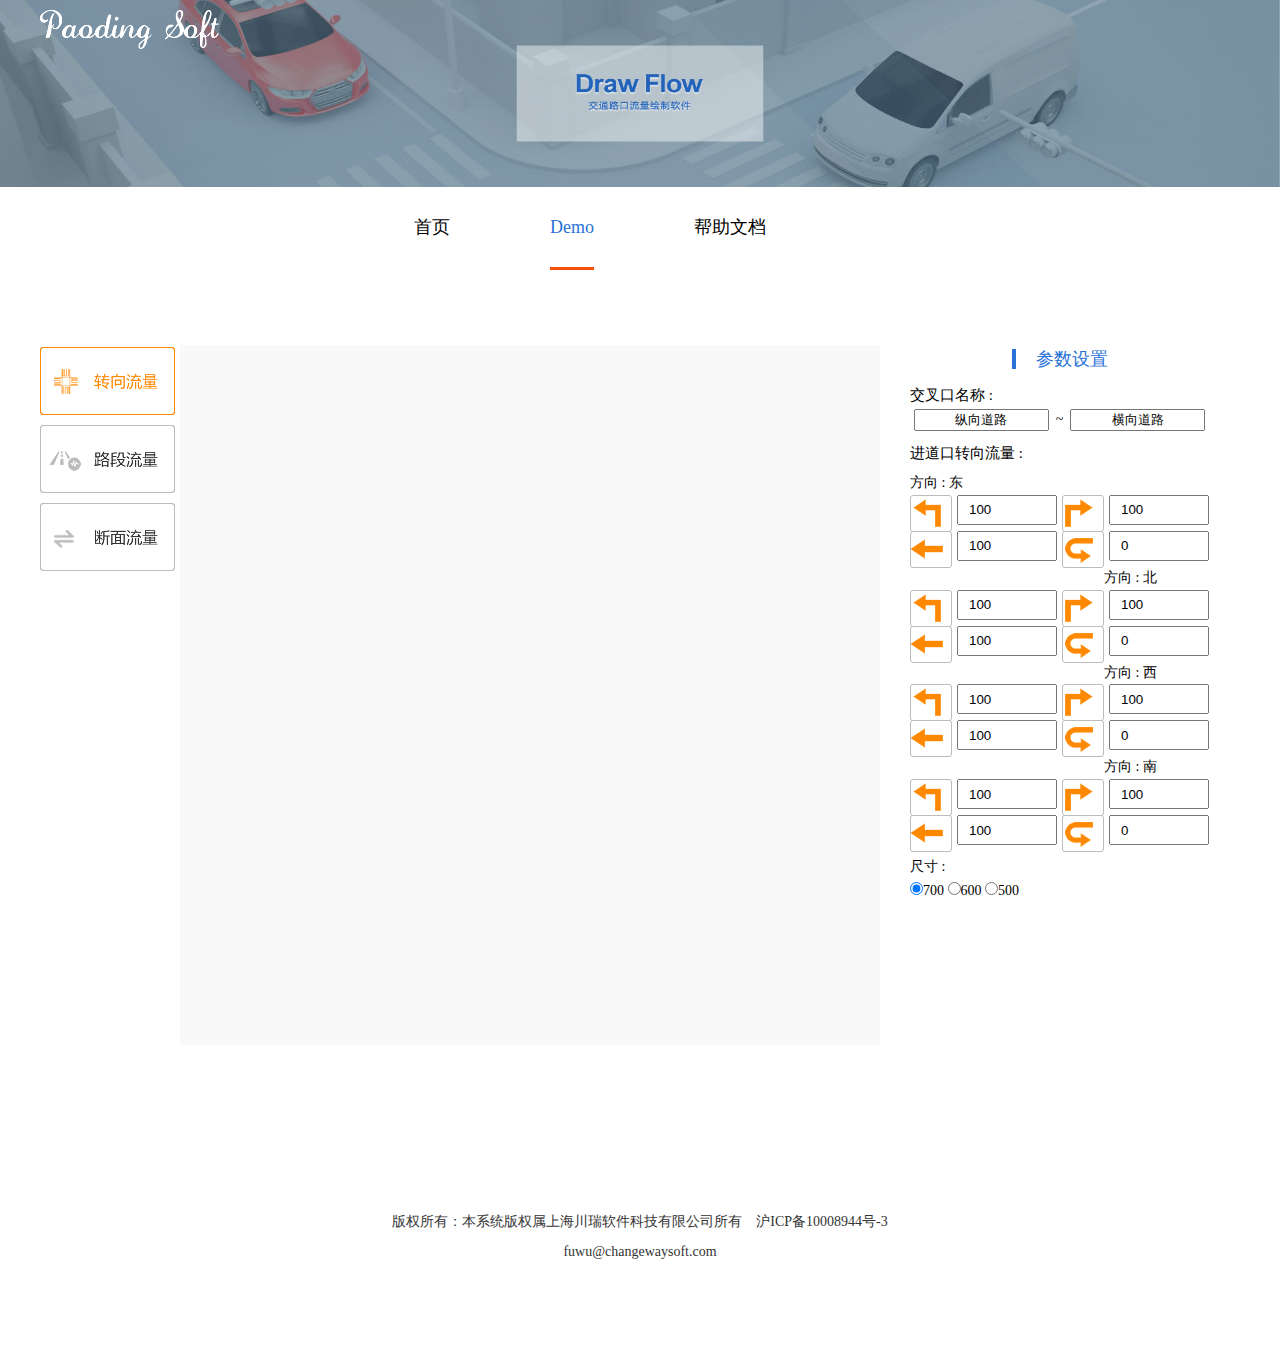
<file: templates/index.html>
<html xmlns="http://www.w3.org/1999/xhtml">
<head>
    <meta http-equiv="Content-Type" content="text/html; charset=utf-8">
    <title>交通路口流量绘图软件</title>

    <script type="text/javascript" src="js/traffic/interSectionFlow.js"></script>
    <script type="text/javascript" src="js/jquery.min.js"></script>
    <link href="css/style.css" rel="stylesheet" type="text/css">
    <link href="css/traffic.css" rel="stylesheet" type="text/css">

    <script type="text/javascript" src="js/traffic/echarts.js"></script>
    <script type="text/javascript" src="js/traffic/CrossroadsEcharts.js"></script>
    <script type="text/javascript" src="js/traffic/SectionEcharts.js"></script>
</head>


<body>
<div class="nav">
    <div class="row1200">
        <div><a href="../index.html"><img src="images/logo.png"></a></div>
        <!--<div class="top_nav">-->
        <!--<ul>-->
        <!--<li class="sy"><a href="../../index.html">首页</a></li>-->
        <!--&lt;!&ndash;<li><a href="#">软件产品</a></li>&ndash;&gt;-->
        <!--<li><a href="../../sub_about.html">关于</a></li>-->
        <!--</ul>-->
        <!--</div>-->
    </div>
</div>
<div class="banner"><img src="images/traffic_banner.jpg"></div>
<!--项目部分开始-->
<div class="row1200">
    <div class="traffic_nav">
        <ul class="traffic_nav_ul">
            <li class="" data-url="home"><a href="javascript:void(0);">首页</a></li>
            <!--<li><a href="#">软件产品</a></li>-->
            <li data-url="demo" class="active"><a href="javascript:void(0);">Demo</a></li>
            <li data-url="readme" class=""><a href="javascript:void(0);">帮助文档</a></li>
        </ul>
    </div>
    <div class="traffic_container clear">
        <div id="traffic_home" class="traffic_home clear hide">
            <div class="home_img"><img class="img_index" src="images/traffic/index/index.png"></div>
            <div class="traffic_content">
                <div class="content_text">
                    <div class="docs_header">交通流量图绘制工具</div>
                    <div class="docs_discription">浏览器端直接使用，可视化图形界面，提供快速生成道路交叉口界面的便捷操作
                    </div>
                </div>
                <div class="content_text content_discription">
                    <p>提供便捷的参数输入，转向流量、路段流量、断面流量的轻松切换，图形比例调节和图片快速下载。</p>
                </div>
            </div>


        </div>
        <div id="traffic_demo" class="traffic_demo">
            <div class="traffic_demo_nav">
                <div data-url="turn_flow" class="demo_nav active">
                    <a href="javascript:void(0);">
                        <img id="turn" src="images/traffic/icon/turn_flow_active.png">
                    </a>
                </div>
                <div class="demo_nav" data-url="crossing_flow">
                    <a href="javascript:void(0);">
                        <img id="crossing" src="images/traffic/icon/crossing_flow.png">
                    </a>
                </div>
                <div class="demo_nav" data-url="section_flow">
                    <a href="javascript:void(0);">
                        <img id="section" src="images/traffic/icon/section_flow.png">
                    </a>
                </div>
            </div>
            <div class="traffic_demo_right">
                <div class="turn_flow">
                    <div class="traffic_demo_flow turn_flow_echarts">
                        <div id="turn_flow_echarts" _echarts_instance_="ec_1685677931831"
                             style="width: 700px; height: 700px; -webkit-tap-highlight-color: transparent; user-select: none;">
                            <div style="position: relative; overflow: hidden; width: 700px; height: 700px; padding: 0px; margin: 0px; border-width: 0px; cursor: default;">
                                <canvas data-zr-dom-id="zr_0" width="700" height="700"
                                        style="position: absolute; left: 0px; top: 0px; width: 700px; height: 700px; user-select: none; -webkit-tap-highlight-color: rgba(0, 0, 0, 0); padding: 0px; margin: 0px; border-width: 0px;"></canvas>
                            </div>
                        </div>
                    </div>
                    <div class="traffic_demo_form turn_flow_form" id="turn_flow_formsub" name="turn_flow_flow">
                        <div class="con_title" align="center"><span>参数设置</span></div>
                        <div>
                            <p class="dire_title" align="left">
                            </p>
                            <p class="cro_name">交叉口名称 : </p>

                            <p></p>
                            <div class="form_road"><input class="xxroad" id="turn_flow_xxroad" name="turn_flow_xxroad"
                                                          type="text" value="纵向道路" placeholder="纵向"
                                                          onblur="turn_flow()" onfocus="this.select()">&nbsp;&nbsp;~&nbsp;
                                <input class="yyroad" id="turn_flow_yyroad" name="turn_flow_yyroad" type="text"
                                       value="横向道路" placeholder="横向" onblur="turn_flow()" onfocus="this.select()">
                            </div>
                            <p class="dire_con" align="left">进道口转向流量 :</p>
                            <p class="east" align="left">方向 : 东</p>
                            <div class="left"><img src="images/traffic/left.png" style="margin-top: 1px;"></div>
                            <input class="east_left" id="turn_flow_east_left" type="number" value="100"
                                   onblur="turn_flow()">
                            <div class="right"><img src="images/traffic/right.png" style="margin-top: 1px;"></div>
                            <input class="east_right" id="turn_flow_east_right" type="number" value="100"
                                   onblur="turn_flow()"><br><br>
                            <div class="front"><img src="images/traffic/zhi.png" style="margin-top: 1px;"></div>
                            <input class="east_front" id="turn_flow_east_front" type="number" value="100"
                                   onblur="turn_flow()">
                            <div class="return"><img src="images/traffic/diao.png" style="margin-top: 2px;"></div>
                            <input class="east_return" id="turn_flow_east_return" type="number" value="0"
                                   onblur="turn_flow()">

                            <p class="north" align="left">方向 : 北</p>
                            <div class="left"><img src="images/traffic/left.png" style="margin-top: 1px;"></div>
                            <input class="north_left" id="turn_flow_north_left" type="number" value="100"
                                   onblur="turn_flow()">
                            <div class="right"><img src="images/traffic/right.png" style="margin-top: 1px;"></div>
                            <input class="north_right" id="turn_flow_north_right" type="number" value="100"
                                   onblur="turn_flow()"> <br><br>
                            <div class="front"><img src="images/traffic/zhi.png" style="margin-top: 1px;"></div>
                            <input class="north_front" id="turn_flow_north_front" type="number" value="100"
                                   onblur="turn_flow()">
                            <div class="return"><img src="images/traffic/diao.png" style="margin-top: 2px;"></div>
                            <input class="north_return" id="turn_flow_north_return" type="number" value="0"
                                   onblur="turn_flow()">

                            <p class="west" align="left">方向 : 西</p>
                            <div class="left"><img src="images/traffic/left.png" style="margin-top: 1px;"></div>
                            <input class="west_left" id="turn_flow_west_left" type="number" value="100"
                                   onblur="turn_flow()">
                            <div class="right"><img src="images/traffic/right.png" style="margin-top: 1px;"></div>
                            <input class="west_right" id="turn_flow_west_right" type="number" value="100"
                                   onblur="turn_flow()"> <br><br>
                            <div class="front"><img src="images/traffic/zhi.png" style="margin-top: 1px;"></div>
                            <input class="west_front" id="turn_flow_west_front" type="number" value="100"
                                   onblur="turn_flow()">
                            <div class="return"><img src="images/traffic/diao.png" style="margin-top: 2px;"></div>
                            <input class="west_return" id="turn_flow_west_return" type="number" value="0"
                                   onblur="turn_flow()">

                            <p class="south" align="left">方向 : 南</p>
                            <div class="left"><img src="images/traffic/left.png" style="margin-top: 1px;"></div>
                            <input class="south_left" id="turn_flow_south_left" type="number" value="100"
                                   onblur="turn_flow()">
                            <div class="right"><img src="images/traffic/right.png" style="margin-top: 1px;"></div>
                            <input class="south_right" id="turn_flow_south_right" type="number" value="100"
                                   onblur="turn_flow()"> <br><br>
                            <div class="front"><img src="images/traffic/zhi.png" style="margin-top: 1px;"></div>
                            <input class="south_front" id="turn_flow_south_front" type="number" value="100"
                                   onblur="turn_flow()">
                            <div class="return"><img src="images/traffic/diao.png" style="margin-top: 2px;"></div>
                            <input class="south_return" id="turn_flow_south_return" type="number" value="0"
                                   onblur="turn_flow()"> <br>
                            <!--<div align="center"><input class="sub" type="button" value="提交" onClick="turn_flow()"></div>-->
                            <p class="radio" align="left">尺寸 :<br>
                                <input name="turn_flow_divSize" type="radio" value="700" checked="checked"
                                       onclick="turn_flow()">700
                                <input name="turn_flow_divSize" type="radio" value="600" onclick="turn_flow()">600
                                <input name="turn_flow_divSize" type="radio" value="500" onclick="turn_flow()">500
                            </p>
                        </div>

                    </div>
                </div>
                <div class="crossing_flow hide">
                    <div class="traffic_demo_flow crossing_flow_echarts ">
                        <div id="crossing_flow_echarts" _echarts_instance_="ec_1685677931832"
                             style="width: 700px; height: 700px; -webkit-tap-highlight-color: transparent; user-select: none;">
                            <div style="position: relative; overflow: hidden; width: 700px; height: 700px; padding: 0px; margin: 0px; border-width: 0px;">
                                <canvas data-zr-dom-id="zr_0" width="700" height="700"
                                        style="position: absolute; left: 0px; top: 0px; width: 700px; height: 700px; user-select: none; -webkit-tap-highlight-color: rgba(0, 0, 0, 0); padding: 0px; margin: 0px; border-width: 0px;"></canvas>
                            </div>
                        </div>

                    </div>
                    <div class="traffic_demo_form crossing_flow_form" id="crossing_flow_formsub"
                         name="crossing_flow_flow">
                        <div class="con_title" align="center"><span>参数设置</span></div>
                        <div>
                            <p class="dire_title" align="left">
                            </p>
                            <p class="cro_name">交叉口名称 : </p>

                            <p></p>
                            <div class="form_road">
                                <input class="xxroad" id="crossing_flow_xxroad" name="crossing_flow_xxroad" type="text"
                                       value="纵向道路" placeholder="纵向" onblur="crossing_flow()"
                                       onfocus="this.select()">&nbsp;&nbsp;~&nbsp;
                                <input class="yyroad" id="crossing_flow_yyroad" name="crossing_flow_yyroad" type="text"
                                       value="横向道路" placeholder="横向" onblur="crossing_flow()"
                                       onfocus="this.select()">
                            </div>
                            <p class="dire_con" align="left">进道口转向流量 :</p>
                            <p class="east" align="left">方向 : 东</p>
                            <div class="left"><img src="images/traffic/left.png" style="margin-top: 1px;"></div>
                            <input class="east_left" id="crossing_flow_east_left" type="number" value="100"
                                   onblur="crossing_flow()">
                            <div class="right"><img src="images/traffic/right.png" style="margin-top: 1px;"></div>
                            <input class="east_right" id="crossing_flow_east_right" type="number" value="100"
                                   onblur="crossing_flow()"><br><br>
                            <div class="front"><img src="images/traffic/zhi.png" style="margin-top: 1px;"></div>
                            <input class="east_front" id="crossing_flow_east_front" type="number" value="100"
                                   onblur="crossing_flow()">
                            <div class="return"><img src="images/traffic/diao.png" style="margin-top: 2px;"></div>
                            <input class="east_return" id="crossing_flow_east_return" type="number" value="0"
                                   onblur="crossing_flow()">

                            <p class="north" align="left">方向 : 北</p>
                            <div class="left"><img src="images/traffic/left.png" style="margin-top: 1px;"></div>
                            <input class="north_left" id="crossing_flow_north_left" type="number" value="100"
                                   onblur="crossing_flow()">
                            <div class="right"><img src="images/traffic/right.png" style="margin-top: 1px;"></div>
                            <input class="north_right" id="crossing_flow_north_right" type="number" value="100"
                                   onblur="crossing_flow()"> <br><br>
                            <div class="front"><img src="images/traffic/zhi.png" style="margin-top: 1px;"></div>
                            <input class="north_front" id="crossing_flow_north_front" type="number" value="100"
                                   onblur="crossing_flow()">
                            <div class="return"><img src="images/traffic/diao.png" style="margin-top: 2px;"></div>
                            <input class="north_return" id="crossing_flow_north_return" type="number" value="0"
                                   onblur="crossing_flow()">

                            <p class="west" align="left">方向 : 西</p>
                            <div class="left"><img src="images/traffic/left.png" style="margin-top: 1px;"></div>
                            <input class="west_left" id="crossing_flow_west_left" type="number" value="100"
                                   onblur="crossing_flow()">
                            <div class="right"><img src="images/traffic/right.png" style="margin-top: 1px;"></div>
                            <input class="west_right" id="crossing_flow_west_right" type="number" value="100"
                                   onblur="crossing_flow()"> <br><br>
                            <div class="front"><img src="images/traffic/zhi.png" style="margin-top: 1px;"></div>
                            <input class="west_front" id="crossing_flow_west_front" type="number" value="100"
                                   onblur="crossing_flow()">
                            <div class="return"><img src="images/traffic/diao.png" style="margin-top: 2px;"></div>
                            <input class="west_return" id="crossing_flow_west_return" type="number" value="0"
                                   onblur="crossing_flow()">

                            <p class="south" align="left">方向 : 南</p>
                            <div class="left"><img src="images/traffic/left.png" style="margin-top: 1px;"></div>
                            <input class="south_left" id="crossing_flow_south_left" type="number" value="100"
                                   onblur="crossing_flow()">
                            <div class="right"><img src="images/traffic/right.png" style="margin-top: 1px;"></div>
                            <input class="south_right" id="crossing_flow_south_right" type="number" value="100"
                                   onblur="crossing_flow()"> <br><br>
                            <div class="front"><img src="images/traffic/zhi.png" style="margin-top: 1px;"></div>
                            <input class="south_front" id="crossing_flow_south_front" type="number" value="100"
                                   onblur="crossing_flow()">
                            <div class="return"><img src="images/traffic/diao.png" style="margin-top: 2px;"></div>
                            <input class="south_return" id="crossing_flow_south_return" type="number" value="0"
                                   onblur="crossing_flow()"> <br>
                            <!--<div align="center"><input class="sub" type="button" value="提交" onClick="show()"></div>-->
                            <p class="radio" align="left">尺寸 :<br>
                                <input name="crossing_flow_divSize" type="radio" value="700" checked="checked"
                                       onclick="crossing_flow()">700
                                <input name="crossing_flow_divSize" type="radio" value="600" onclick="crossing_flow()">600
                                <input name="crossing_flow_divSize" type="radio" value="500" onclick="crossing_flow()">500
                            </p>
                        </div>
                    </div>


                </div>
                <div class="section_flow hide">
                    <div class="traffic_demo_flow section_flow_echarts">
                        <div id="section_flow_echarts" _echarts_instance_="ec_1685677931833"
                             style="width: 700px; height: 700px; -webkit-tap-highlight-color: transparent; user-select: none;">
                            <div style="position: relative; overflow: hidden; width: 700px; height: 700px; padding: 0px; margin: 0px; border-width: 0px;">
                                <canvas data-zr-dom-id="zr_0" width="700" height="700"
                                        style="position: absolute; left: 0px; top: 0px; width: 700px; height: 700px; user-select: none; -webkit-tap-highlight-color: rgba(0, 0, 0, 0); padding: 0px; margin: 0px; border-width: 0px;"></canvas>
                            </div>
                        </div>

                    </div>
                    <div class="traffic_demo_form section_flow_form" id="section_flow_formsub" name="section_flow_flow">
                        <div class="con_title" align="center"><span>参数设置</span></div>
                        <div>
                            <br><br>
                            <p class="dire_title" align="left">
                            </p>
                            <p class="cro_name">交叉口名称 : </p>
                            <p></p><br>
                            <div class="form_road"><input class="xxroad" id="section_flow_xxroad"
                                                          name="section_flow_xxroad" type="text" value="纵向道路"
                                                          placeholder="纵向" onblur="section_flow()"
                                                          onfocus="this.select()">&nbsp;&nbsp;~&nbsp;
                                <input class="yyroad" id="section_flow_yyroad" name="section_flow_yyroad" type="text"
                                       value="横向道路" placeholder="横向" onblur="section_flow()"
                                       onfocus="this.select()"></div>
                            <p class="dire_con" align="left">进道口断面流量 :</p><br>
                            <p class="east" align="left">方向 :
                                <select id="section_flow_dire" class="dire" onclick="section_flow()">
                                    <option value="东">东</option>
                                    <option value="北">北</option>
                                    <option value="西">西</option>
                                    <option value="南">南</option>
                                </select>
                            </p>
                            <div class="sec_left"><img id="section_flow_img1" src="images/traffic/zhi.png"
                                                       style="margin-top: 1px;"></div>
                            <input class="sec_east_left" id="sec_east_left" type="number" value="100"
                                   onblur="section_flow()">
                            <div class="sec_right"><img id="section_flow_img2" src="images/traffic/east.png"
                                                        style="margin-top: 1px;"></div>
                            <input class="sec_east_right" id="sec_east_right" type="number" value="100"
                                   onblur="section_flow()"><br><br>
                            <!--<div align="center"><input class="sub" type="button" value="提交" onClick="show()"></div>-->
                            <p class="radio" align="left">尺寸 :<br>
                                <input name="section_flow_divSize" type="radio" value="700" checked="checked"
                                       onclick="section_flow()">700
                                <input name="section_flow_divSize" type="radio" value="600" onclick="section_flow()">600
                                <input name="section_flow_divSize" type="radio" value="500" onclick="section_flow()">500
                            </p>
                        </div>

                    </div>
                </div>
            </div>


        </div>
        <div id="traffic_readme" class="traffic_readme hide">
            <div class="readme_title">
                <span class="readme_header">交通流量图帮助说明</span>
            </div>
            <div class="readme_nav">
                <ul class="contents_ul">
                    <li data-url="readme_cros" class="active"><a id="cl"
                                                                 href="javascript:void(0);">转向流量和道路流量</a></li>
                    <li data-url="readme_sec"><a href="javascript:void(0);">断面流量</a></li>
                    <li data-url="readme_size"><a href="javascript:void(0);">图片尺寸及下载</a></li>
                </ul>
            </div>
            <div class="readme_content">


                <div class="contents_text readme_cros">
                    <hr>
                    <div class="text_title"><span>转向流量和路段流量</span></div>

                    <div class="text">
                        <div class="text_img">
                            <p>交叉口参数输入：</p>
                            <img src="images/traffic/params.png">
                        </div>
                        <div class="text_doc">
                            <p>如上图所示，红框中表示道路的东进口方向</p>
                            <div class="clear"><span>其中的图例：</span>
                                <br>
                                <div class="clear"><img src="images/traffic/left.png"
                                                        style="border:1px solid gainsboro;">
                                    <p>：表示左转</p></div>
                                <div class="clear"><img src="images/traffic/right.png"
                                                        style="border:1px solid gainsboro;">
                                    <p>：表示右转</p></div>
                                <div class="clear"><img src="images/traffic/zhi.png"
                                                        style="border:1px solid gainsboro;">
                                    <p>：表示直行</p></div>
                                <div class="clear"><img src="images/traffic/diao.png"
                                                        style="border:1px solid gainsboro;">
                                    <p>：表示掉头</p></div>
                            </div>
                        </div>
                    </div>
                </div>
                <div class="contents_text hide readme_sec">
                    <hr>
                    <div class="text_title"><span>断面流量</span></div>
                    <div class="text">
                        <div class="text_img">
                            <p>断面参数输入：</p>
                            <img src="images/traffic/crossingParams.png">

                        </div>
                        <div class="text_doc"><p>如上图所示，下拉框选择道路的进口方向，并且联动显示转向方向</p></div>
                    </div>
                </div>
                <div class="contents_text clear hide contents_help readme_size">
                    <hr>
                    <div class="text_title"><span>图片尺寸及下载</span></div>
                    <div class="text clear">
                        <div class="text_img">
                            <p>尺寸：</p>
                            <img src="images/traffic/text_img_size.png">
                        </div>
                        <div class="text_doc"><p>图例分别提供了700px、600px、500px三种尺寸展示</p></div>
                    </div>

                    <div class="text text_help clear">
                        <div class="text_img">
                            <p>图片下载：</p>
                            <img src="images/traffic/saveImg.png">
                        </div>
                        <div class="text_doc"><p>如上图所示，下拉框选择道路的进口方向，并且联动显示转向方向</p></div>
                    </div>
                </div>
            </div>
        </div>
    </div>

</div>

<!--页脚开始-->
<div class="footer">
    <div class="row1200">
        <div class="word" align="center">
            <span>版权所有：本系统版权属上海川瑞软件科技有限公司所有  &nbsp;&nbsp;<a href="http://www.miibeian.gov.cn/"
                                                                                    target="_blank"
                                                                                    style="color: #333;"> 沪ICP备10008944号-3</a><br>
            fuwu@changewaysoft.com<br>
            </span>
        </div>
    </div>
</div>

<script>

    function changeTab(click_elements, element, index_prefix) {
        var index = element.data("url");
        click_elements.removeClass("active");
        element.addClass("active");
        $(index_prefix + index).removeClass("hide").siblings().addClass("hide");
        if (index == "demo") {
            turn_flow();
        }
        return false;
    }

    /**转向*/
    function turn_flow() {
        var turn_flow_xxroad = document.getElementById('turn_flow_xxroad').value;
        var turn_flow_yyroad = document.getElementById('turn_flow_yyroad').value;
        var turn_flow_east_left = Math.round(document.getElementById('turn_flow_east_left').value);
        var turn_flow_east_right = Math.round(document.getElementById('turn_flow_east_right').value);
        var turn_flow_east_front = Math.round(document.getElementById('turn_flow_east_front').value);
        var turn_flow_east_return = Number(document.getElementById('turn_flow_east_return').value);
        var turn_flow_north_left = Math.round(document.getElementById('turn_flow_north_left').value);
        var turn_flow_north_right = Math.round(document.getElementById('turn_flow_north_right').value);
        var turn_flow_north_front = Math.round(document.getElementById('turn_flow_north_front').value);
        var turn_flow_north_return = Math.round(document.getElementById('turn_flow_north_return').value);
        var turn_flow_west_left = Math.round(document.getElementById('turn_flow_west_left').value);
        var turn_flow_west_right = Math.round(document.getElementById('turn_flow_west_right').value);
        var turn_flow_west_front = Math.round(document.getElementById('turn_flow_west_front').value);
        var turn_flow_west_return = Math.round(document.getElementById('turn_flow_west_return').value);
        var turn_flow_south_left = Math.round(document.getElementById('turn_flow_south_left').value);
        var turn_flow_south_right = Math.round(document.getElementById('turn_flow_south_right').value);
        var turn_flow_south_front = Math.round(document.getElementById('turn_flow_south_front').value);
        var turn_flow_south_return = Math.round(document.getElementById('turn_flow_south_return').value);
        var turn_flow_size = $('input[name="turn_flow_divSize"]:checked').val();
        var turn_flow_roadType = {"YY_ROAD": turn_flow_yyroad, "XX_ROAD": turn_flow_xxroad};
        var turn_flow_crosData = {
            "s": {
                "left": {"COUNT": turn_flow_south_left},
                "right": {"COUNT": turn_flow_south_right},
                "front": {"COUNT": turn_flow_south_front},
                "return": {"COUNT": turn_flow_south_return}
            },
            "e": {
                "left": {"COUNT": turn_flow_east_left},
                "right": {"COUNT": turn_flow_east_right},
                "front": {"COUNT": turn_flow_east_front},
                "return": {"COUNT": turn_flow_east_return}
            },
            "w": {
                "left": {"COUNT": turn_flow_west_left},
                "right": {"COUNT": turn_flow_west_right},
                "front": {"COUNT": turn_flow_west_front},
                "return": {"COUNT": turn_flow_west_return}
            },
            "n": {
                "left": {"COUNT": turn_flow_north_left},
                "right": {"COUNT": turn_flow_north_right},
                "front": {"COUNT": turn_flow_north_front},
                "return": {"COUNT": turn_flow_north_return}
            }
        };
        interSectionFlow.crosBaseFlow({            //*必须填写的！
            id: "turn_flow_echarts",//echarts的容器id ==>*
            data: {
                data: turn_flow_crosData,
                roadNameType: turn_flow_roadType
            },                    //数据  {COUNT: 12199,SECTION_DIRE: 1,SECTION_DIRECTION: "东",XX_ROAD:'纵向道路',YY_ROAD:'横向道路' }这5列必须有且列名一致！   ==>* //配置信息对象,
            divSize: turn_flow_size,
        });
    }

    /**路段*/
    function crossing_flow() {
        var crossing_flow_xxroad = document.getElementById('crossing_flow_xxroad').value;
        var crossing_flow_yyroad = document.getElementById('crossing_flow_yyroad').value;
        var crossing_flow_east_left = Math.round(document.getElementById('crossing_flow_east_left').value);
        var crossing_flow_east_right = Math.round(document.getElementById('crossing_flow_east_right').value);
        var crossing_flow_east_front = Math.round(document.getElementById('crossing_flow_east_front').value);
        var crossing_flow_east_return = Number(document.getElementById('crossing_flow_east_return').value);
        var crossing_flow_north_left = Math.round(document.getElementById('crossing_flow_north_left').value);
        var crossing_flow_north_right = Math.round(document.getElementById('crossing_flow_north_right').value);
        var crossing_flow_north_front = Math.round(document.getElementById('crossing_flow_north_front').value);
        var crossing_flow_north_return = Math.round(document.getElementById('crossing_flow_north_return').value);
        var crossing_flow_west_left = Math.round(document.getElementById('crossing_flow_west_left').value);
        var crossing_flow_west_right = Math.round(document.getElementById('crossing_flow_west_right').value);
        var crossing_flow_west_front = Math.round(document.getElementById('crossing_flow_west_front').value);
        var crossing_flow_west_return = Math.round(document.getElementById('crossing_flow_west_return').value);
        var crossing_flow_south_left = Math.round(document.getElementById('crossing_flow_south_left').value);
        var crossing_flow_south_right = Math.round(document.getElementById('crossing_flow_south_right').value);
        var crossing_flow_south_front = Math.round(document.getElementById('crossing_flow_south_front').value);
        var crossing_flow_south_return = Math.round(document.getElementById('crossing_flow_south_return').value);
        var crossing_flow_size = $('input[name="crossing_flow_divSize"]:checked').val();
        var crossing_flow_roadType = {"YY_ROAD": crossing_flow_yyroad, "XX_ROAD": crossing_flow_xxroad};
        var crossing_flow_crosData = {
            "s": {
                "left": {"COUNT": crossing_flow_south_left},
                "right": {"COUNT": crossing_flow_south_right},
                "front": {"COUNT": crossing_flow_south_front},
                "return": {"COUNT": crossing_flow_south_return}
            },
            "e": {
                "left": {"COUNT": crossing_flow_east_left},
                "right": {"COUNT": crossing_flow_east_right},
                "front": {"COUNT": crossing_flow_east_front},
                "return": {"COUNT": crossing_flow_east_return}
            },
            "w": {
                "left": {"COUNT": crossing_flow_west_left},
                "right": {"COUNT": crossing_flow_west_right},
                "front": {"COUNT": crossing_flow_west_front},
                "return": {"COUNT": crossing_flow_west_return}
            },
            "n": {
                "left": {"COUNT": crossing_flow_north_left},
                "right": {"COUNT": crossing_flow_north_right},
                "front": {"COUNT": crossing_flow_north_front},
                "return": {"COUNT": crossing_flow_north_return}
            }
        };
        interSectionFlow.crosBaseFlow({            //*必须填写的！
            id: "crossing_flow_echarts",//echarts的容器id ==>*
            data: {
                data: crossing_flow_crosData,
                roadNameType: crossing_flow_roadType
            },                    //数据  {COUNT: 12199,SECTION_DIRE: 1,SECTION_DIRECTION: "东",XX_ROAD:'纵向道路',YY_ROAD:'横向道路' }这5列必须有且列名一致！   ==>* //配置信息对象,
            divSize: crossing_flow_size,
            confObj: {typeStr: 'COUNT'}
        });
    }

    /**断面*/
    function section_flow() {
        var section_flow_xxroad = document.getElementById('section_flow_xxroad').value;
        var section_flow_yyroad = document.getElementById('section_flow_yyroad').value;
        var section_flow_dire = document.getElementById('section_flow_dire').value;
        var section_flow_size = $('input[name="section_flow_divSize"]:checked').val();
        if (section_flow_dire == '东' || section_flow_dire == '西') {
            document.getElementById('section_flow_img1').src = "images/traffic/zhi.png";
            document.getElementById('section_flow_img2').src = "images/traffic/east.png";
            section_dire1 = "ew";
            section_dire2 = "we";
            var count1 = Math.round(document.getElementById('sec_east_left').value);
            var count2 = Math.round(document.getElementById('sec_east_right').value);
        } else {
            document.getElementById('section_flow_img1').src = "images/traffic/south.png";
            document.getElementById('section_flow_img2').src = "images/traffic/north.png";
            section_dire1 = "ns";
            section_dire2 = "sn";
            var count1 = Math.round(document.getElementById('sec_east_left').value);
            var count2 = Math.round(document.getElementById('sec_east_right').value);
        }
        var section_flow_data = [{
            COUNT: count1,
            SECTION_DIRE: section_dire1,
            SECTION_DIRECTION: section_flow_dire,
            XX_ROAD: section_flow_yyroad,
            YY_ROAD: section_flow_xxroad
        }, {
            COUNT: count2,
            SECTION_DIRE: section_dire2,       //SECTION_DIRE属性变成数字,ew:东-西 ,we:西-东,sn:南-北,ns:北-南  //字符串数字和数字比较：'1'==1等于true 非数字字符串和数字比较都为false!
            SECTION_DIRECTION: section_flow_dire,
            XX_ROAD: section_flow_xxroad,
            YY_ROAD: section_flow_yyroad
        }];
        interSectionFlow.secBaseFlow({            //*必须填写的！
            id: "section_flow_echarts",//echarts的容器id ==>*
            data: section_flow_data,                    //数据  {COUNT: 12199,SECTION_DIRE: 1,SECTION_DIRECTION: "东",XX_ROAD:'纵向道路',YY_ROAD:'横向道路' }这5列必须有且列名一致！   ==>*                               //配置信息对象,
            divSize: section_flow_size
        });
    }

    $(document).ready(function () {
        importJS("js/traffic/echarts.js");
        importJS("js/traffic/CrossroadsEcharts.js");
        importJS("js/traffic/SectionEcharts.js");


        $("ul.traffic_nav_ul li").click(
            function () {
                var click_elements = $("ul.traffic_nav_ul li");
                var element = $(this);
                var index_prefix = "#traffic_";
                changeTab(click_elements, element, index_prefix);
                return false;
            });
        $("div.demo_nav").click(
            function () {
                var click_elements = $("div.demo_nav");
                var element = $(this);
                var index_prefix = ".";
                changeTab(click_elements, element, index_prefix);
                /**执行对应方法*/
                eval(element.data("url") + "();");
                /**更换图片*/
                var img = element.find("img");
                var activeSrc = "images/traffic/icon/" + element.data("url") + "_active.png";
                img.attr("src", activeSrc);
                $.each(element.siblings(), function (index, value) {
                    var imgStr = "images/traffic/icon/" + $(value).data("url") + ".png";
                    $(value).find("img").attr("src", imgStr);
                });
                return false;
            });
        $("ul.contents_ul li").click(
            function () {
                var click_elements = $("ul.contents_ul li");
                var element = $(this);
                var index_prefix = ".";
                changeTab(click_elements, element, index_prefix);
                return false;
            });
        //turn_flow();
    });
</script>

</body>
</html>
</file>
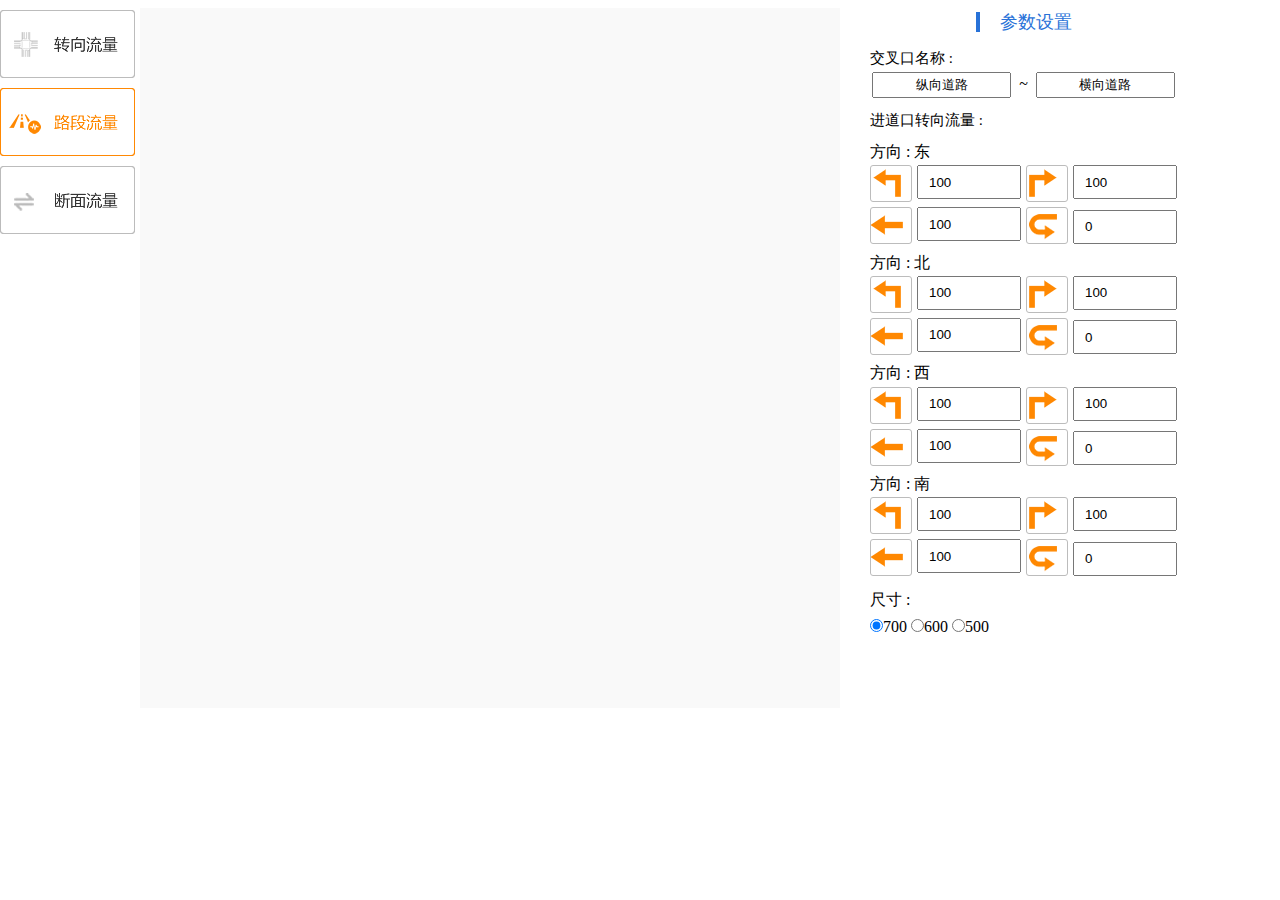
<file: templates/test.html>
<!DOCTYPE html>
<html lang="en">
<head>
    <meta charset="UTF-8">
    <title>Title</title>


    <script type="text/javascript" src="js/traffic/interSectionFlow.js"></script>
    <script type="text/javascript" src="js/jquery.min.js"></script>

    <link href="css/style.css" rel="stylesheet" type="text/css">
    <link href="css/traffic.css" rel="stylesheet" type="text/css">

    <script type="text/javascript" src="js/traffic/echarts.js"></script>
    <script type="text/javascript" src="js/traffic/CrossroadsEcharts.js"></script>
    <script type="text/javascript" src="js/traffic/SectionEcharts.js"></script>
</head>
<body>
  <div id="traffic_demo" class="traffic_demo">
            <div class="traffic_demo_nav">
                <div data-url="turn_flow" class="demo_nav">
                    <a href="javascript:void(0);">
                        <img id="turn" src="images/traffic/icon/turn_flow.png">
                    </a>
                </div>
                <div class="demo_nav active" data-url="crossing_flow">
                    <a href="javascript:void(0);">
                        <img id="crossing" src="images/traffic/icon/crossing_flow_active.png">
                    </a>
                </div>
                <div class="demo_nav" data-url="section_flow">
                    <a href="javascript:void(0);">
                        <img id="section" src="images/traffic/icon/section_flow.png">
                    </a>
                </div>
            </div>
            <div class="traffic_demo_right">
                <div class="turn_flow hide">
                    <div class="traffic_demo_flow turn_flow_echarts">
                        <div id="turn_flow_echarts" _echarts_instance_="ec_1686446069161" style="width: 700px; height: 700px; -webkit-tap-highlight-color: transparent; user-select: none;"><div style="position: relative; overflow: hidden; width: 700px; height: 700px; padding: 0px; margin: 0px; border-width: 0px;"><canvas data-zr-dom-id="zr_0" width="700" height="700" style="position: absolute; left: 0px; top: 0px; width: 700px; height: 700px; user-select: none; -webkit-tap-highlight-color: rgba(0, 0, 0, 0); padding: 0px; margin: 0px; border-width: 0px;"></canvas></div></div>
                    </div>
                    <div class="traffic_demo_form turn_flow_form" id="turn_flow_formsub" name="turn_flow_flow">
                        <div class="con_title" align="center"><span>参数设置</span></div>
                        <div>
                            <p class="dire_title" align="left">
                            </p>
                            <p class="cro_name">交叉口名称 : </p>

                            <p></p>
                            <div class="form_road"><input class="xxroad" id="turn_flow_xxroad" name="turn_flow_xxroad" type="text" value="纵向道路" placeholder="纵向" onblur="turn_flow()" onfocus="this.select()">&nbsp;&nbsp;~&nbsp;
                                <input class="yyroad" id="turn_flow_yyroad" name="turn_flow_yyroad" type="text" value="横向道路" placeholder="横向" onblur="turn_flow()" onfocus="this.select()">
                            </div>
                            <p class="dire_con" align="left">进道口转向流量 :</p>
                            <p class="east" align="left">方向 : 东</p>
                            <div class="left"><img src="images/traffic/left.png" style="margin-top: 1px;"></div>
                            <input class="east_left" id="turn_flow_east_left" type="number" value="100" onblur="turn_flow()">
                            <div class="right"><img src="images/traffic/right.png" style="margin-top: 1px;"></div>
                            <input class="east_right" id="turn_flow_east_right" type="number" value="100" onblur="turn_flow()"><br><br>
                            <div class="front"><img src="images/traffic/zhi.png" style="margin-top: 1px;"></div>
                            <input class="east_front" id="turn_flow_east_front" type="number" value="100" onblur="turn_flow()">
                            <div class="return"><img src="images/traffic/diao.png" style="margin-top: 2px;"></div>
                            <input class="east_return" id="turn_flow_east_return" type="number" value="0" onblur="turn_flow()">

                            <p class="north" align="left">方向 : 北</p>
                            <div class="left"><img src="images/traffic/left.png" style="margin-top: 1px;"></div>
                            <input class="north_left" id="turn_flow_north_left" type="number" value="100" onblur="turn_flow()">
                            <div class="right"><img src="images/traffic/right.png" style="margin-top: 1px;"></div>
                            <input class="north_right" id="turn_flow_north_right" type="number" value="100" onblur="turn_flow()"> <br><br>
                            <div class="front"><img src="images/traffic/zhi.png" style="margin-top: 1px;"></div>
                            <input class="north_front" id="turn_flow_north_front" type="number" value="100" onblur="turn_flow()">
                            <div class="return"><img src="images/traffic/diao.png" style="margin-top: 2px;"></div>
                            <input class="north_return" id="turn_flow_north_return" type="number" value="0" onblur="turn_flow()">

                            <p class="west" align="left">方向 : 西</p>
                            <div class="left"><img src="images/traffic/left.png" style="margin-top: 1px;"></div>
                            <input class="west_left" id="turn_flow_west_left" type="number" value="100" onblur="turn_flow()">
                            <div class="right"><img src="images/traffic/right.png" style="margin-top: 1px;"></div>
                            <input class="west_right" id="turn_flow_west_right" type="number" value="100" onblur="turn_flow()"> <br><br>
                            <div class="front"><img src="images/traffic/zhi.png" style="margin-top: 1px;"></div>
                            <input class="west_front" id="turn_flow_west_front" type="number" value="100" onblur="turn_flow()">
                            <div class="return"><img src="images/traffic/diao.png" style="margin-top: 2px;"></div>
                            <input class="west_return" id="turn_flow_west_return" type="number" value="0" onblur="turn_flow()">

                            <p class="south" align="left">方向 : 南</p>
                            <div class="left"><img src="images/traffic/left.png" style="margin-top: 1px;"></div>
                            <input class="south_left" id="turn_flow_south_left" type="number" value="100" onblur="turn_flow()">
                            <div class="right"><img src="images/traffic/right.png" style="margin-top: 1px;"></div>
                            <input class="south_right" id="turn_flow_south_right" type="number" value="100" onblur="turn_flow()"> <br><br>
                            <div class="front"><img src="images/traffic/zhi.png" style="margin-top: 1px;"></div>
                            <input class="south_front" id="turn_flow_south_front" type="number" value="100" onblur="turn_flow()">
                            <div class="return"><img src="images/traffic/diao.png" style="margin-top: 2px;"></div>
                            <input class="south_return" id="turn_flow_south_return" type="number" value="0" onblur="turn_flow()"> <br>
                            <!--<div align="center"><input class="sub" type="button" value="提交" onClick="turn_flow()"></div>-->
                            <p class="radio" align="left">尺寸 :<br>
                                <input name="turn_flow_divSize" type="radio" value="700" checked="checked" onclick="turn_flow()">700
                                <input name="turn_flow_divSize" type="radio" value="600" onclick="turn_flow()">600
                                <input name="turn_flow_divSize" type="radio" value="500" onclick="turn_flow()">500
                            </p>
                        </div>

                    </div>
                </div>
                <div class="crossing_flow">
                    <div class="traffic_demo_flow crossing_flow_echarts ">
                        <div id="crossing_flow_echarts" _echarts_instance_="ec_1686446069162" style="width: 700px; height: 700px; -webkit-tap-highlight-color: transparent; user-select: none;"><div style="position: relative; overflow: hidden; width: 700px; height: 700px; padding: 0px; margin: 0px; border-width: 0px; cursor: default;"><canvas data-zr-dom-id="zr_0" width="700" height="700" style="position: absolute; left: 0px; top: 0px; width: 700px; height: 700px; user-select: none; -webkit-tap-highlight-color: rgba(0, 0, 0, 0); padding: 0px; margin: 0px; border-width: 0px;"></canvas></div></div>

                    </div>
                    <div class="traffic_demo_form crossing_flow_form" id="crossing_flow_formsub" name="crossing_flow_flow">
                        <div class="con_title" align="center"><span>参数设置</span></div>
                        <div>
                            <p class="dire_title" align="left">
                            </p>
                            <p class="cro_name">交叉口名称 : </p>

                            <p></p>
                            <div class="form_road">
                                <input class="xxroad" id="crossing_flow_xxroad" name="crossing_flow_xxroad" type="text" value="纵向道路" placeholder="纵向" onblur="crossing_flow()" onfocus="this.select()">&nbsp;&nbsp;~&nbsp;
                                <input class="yyroad" id="crossing_flow_yyroad" name="crossing_flow_yyroad" type="text" value="横向道路" placeholder="横向" onblur="crossing_flow()" onfocus="this.select()">
                            </div>
                            <p class="dire_con" align="left">进道口转向流量 :</p>
                            <p class="east" align="left">方向 : 东</p>
                            <div class="left"><img src="images/traffic/left.png" style="margin-top: 1px;"></div>
                            <input class="east_left" id="crossing_flow_east_left" type="number" value="100" onblur="crossing_flow()">
                            <div class="right"><img src="images/traffic/right.png" style="margin-top: 1px;"></div>
                            <input class="east_right" id="crossing_flow_east_right" type="number" value="100" onblur="crossing_flow()"><br><br>
                            <div class="front"><img src="images/traffic/zhi.png" style="margin-top: 1px;"></div>
                            <input class="east_front" id="crossing_flow_east_front" type="number" value="100" onblur="crossing_flow()">
                            <div class="return"><img src="images/traffic/diao.png" style="margin-top: 2px;"></div>
                            <input class="east_return" id="crossing_flow_east_return" type="number" value="0" onblur="crossing_flow()">

                            <p class="north" align="left">方向 : 北</p>
                            <div class="left"><img src="images/traffic/left.png" style="margin-top: 1px;"></div>
                            <input class="north_left" id="crossing_flow_north_left" type="number" value="100" onblur="crossing_flow()">
                            <div class="right"><img src="images/traffic/right.png" style="margin-top: 1px;"></div>
                            <input class="north_right" id="crossing_flow_north_right" type="number" value="100" onblur="crossing_flow()"> <br><br>
                            <div class="front"><img src="images/traffic/zhi.png" style="margin-top: 1px;"></div>
                            <input class="north_front" id="crossing_flow_north_front" type="number" value="100" onblur="crossing_flow()">
                            <div class="return"><img src="images/traffic/diao.png" style="margin-top: 2px;"></div>
                            <input class="north_return" id="crossing_flow_north_return" type="number" value="0" onblur="crossing_flow()">

                            <p class="west" align="left">方向 : 西</p>
                            <div class="left"><img src="images/traffic/left.png" style="margin-top: 1px;"></div>
                            <input class="west_left" id="crossing_flow_west_left" type="number" value="100" onblur="crossing_flow()">
                            <div class="right"><img src="images/traffic/right.png" style="margin-top: 1px;"></div>
                            <input class="west_right" id="crossing_flow_west_right" type="number" value="100" onblur="crossing_flow()"> <br><br>
                            <div class="front"><img src="images/traffic/zhi.png" style="margin-top: 1px;"></div>
                            <input class="west_front" id="crossing_flow_west_front" type="number" value="100" onblur="crossing_flow()">
                            <div class="return"><img src="images/traffic/diao.png" style="margin-top: 2px;"></div>
                            <input class="west_return" id="crossing_flow_west_return" type="number" value="0" onblur="crossing_flow()">

                            <p class="south" align="left">方向 : 南</p>
                            <div class="left"><img src="images/traffic/left.png" style="margin-top: 1px;"></div>
                            <input class="south_left" id="crossing_flow_south_left" type="number" value="100" onblur="crossing_flow()">
                            <div class="right"><img src="images/traffic/right.png" style="margin-top: 1px;"></div>
                            <input class="south_right" id="crossing_flow_south_right" type="number" value="100" onblur="crossing_flow()"> <br><br>
                            <div class="front"><img src="images/traffic/zhi.png" style="margin-top: 1px;"></div>
                            <input class="south_front" id="crossing_flow_south_front" type="number" value="100" onblur="crossing_flow()">
                            <div class="return"><img src="images/traffic/diao.png" style="margin-top: 2px;"></div>
                            <input class="south_return" id="crossing_flow_south_return" type="number" value="0" onblur="crossing_flow()"> <br>
                            <!--<div align="center"><input class="sub" type="button" value="提交" onClick="show()"></div>-->
                            <p class="radio" align="left">尺寸 :<br>
                                <input name="crossing_flow_divSize" type="radio" value="700" checked="checked" onclick="crossing_flow()">700
                                <input name="crossing_flow_divSize" type="radio" value="600" onclick="crossing_flow()">600
                                <input name="crossing_flow_divSize" type="radio" value="500" onclick="crossing_flow()">500
                            </p>
                        </div>
                    </div>


                </div>
                <div class="section_flow hide">
                    <div class="traffic_demo_flow section_flow_echarts">
                        <div id="section_flow_echarts" _echarts_instance_="ec_1686446069163" style="width: 700px; height: 700px; -webkit-tap-highlight-color: transparent; user-select: none;"><div style="position: relative; overflow: hidden; width: 700px; height: 700px; padding: 0px; margin: 0px; border-width: 0px;"><canvas data-zr-dom-id="zr_0" width="700" height="700" style="position: absolute; left: 0px; top: 0px; width: 700px; height: 700px; user-select: none; -webkit-tap-highlight-color: rgba(0, 0, 0, 0); padding: 0px; margin: 0px; border-width: 0px;"></canvas></div></div>

                    </div>
                    <div class="traffic_demo_form section_flow_form" id="section_flow_formsub" name="section_flow_flow">
                        <div class="con_title" align="center"><span>参数设置</span></div>
                        <div>
                            <br><br>
                            <p class="dire_title" align="left">
                            </p>
                            <p class="cro_name">交叉口名称 : </p>
                            <p></p><br>
                            <div class="form_road"><input class="xxroad" id="section_flow_xxroad" name="section_flow_xxroad" type="text" value="纵向道路" placeholder="纵向" onblur="section_flow()" onfocus="this.select()">&nbsp;&nbsp;~&nbsp;
                                <input class="yyroad" id="section_flow_yyroad" name="section_flow_yyroad" type="text" value="横向道路" placeholder="横向" onblur="section_flow()" onfocus="this.select()"></div>
                            <p class="dire_con" align="left">进道口断面流量 :</p><br>
                            <p class="east" align="left">方向 :
                                <select id="section_flow_dire" class="dire" onclick="section_flow()">
                                    <option value="东">东</option>
                                    <option value="北">北</option>
                                    <option value="西">西</option>
                                    <option value="南">南</option>
                                </select>
                            </p>
                            <div class="sec_left"><img id="section_flow_img1" src="images/traffic/zhi.png" style="margin-top: 1px;"></div>
                            <input class="sec_east_left" id="sec_east_left" type="number" value="100" onblur="section_flow()">
                            <div class="sec_right"><img id="section_flow_img2" src="images/traffic/east.png" style="margin-top: 1px;"></div>
                            <input class="sec_east_right" id="sec_east_right" type="number" value="100" onblur="section_flow()"><br><br>
                            <!--<div align="center"><input class="sub" type="button" value="提交" onClick="show()"></div>-->
                            <p class="radio" align="left">尺寸 :<br>
                                <input name="section_flow_divSize" type="radio" value="700" checked="checked" onclick="section_flow()">700
                                <input name="section_flow_divSize" type="radio" value="600" onclick="section_flow()">600
                                <input name="section_flow_divSize" type="radio" value="500" onclick="section_flow()">500
                            </p>
                        </div>

                    </div>
                </div>
            </div>

        </div>

  <script>

    function changeTab(click_elements, element, index_prefix) {
        var index = element.data("url");
        click_elements.removeClass("active");
        element.addClass("active");
        $(index_prefix + index).removeClass("hide").siblings().addClass("hide");
        if (index == "demo") {
            turn_flow();
        }
        return false;
    }

    /**转向*/
    function turn_flow() {
        var turn_flow_xxroad = document.getElementById('turn_flow_xxroad').value;
        var turn_flow_yyroad = document.getElementById('turn_flow_yyroad').value;
        var turn_flow_east_left = Math.round(document.getElementById('turn_flow_east_left').value);
        var turn_flow_east_right = Math.round(document.getElementById('turn_flow_east_right').value);
        var turn_flow_east_front = Math.round(document.getElementById('turn_flow_east_front').value);
        var turn_flow_east_return = Number(document.getElementById('turn_flow_east_return').value);
        var turn_flow_north_left = Math.round(document.getElementById('turn_flow_north_left').value);
        var turn_flow_north_right = Math.round(document.getElementById('turn_flow_north_right').value);
        var turn_flow_north_front = Math.round(document.getElementById('turn_flow_north_front').value);
        var turn_flow_north_return = Math.round(document.getElementById('turn_flow_north_return').value);
        var turn_flow_west_left = Math.round(document.getElementById('turn_flow_west_left').value);
        var turn_flow_west_right = Math.round(document.getElementById('turn_flow_west_right').value);
        var turn_flow_west_front = Math.round(document.getElementById('turn_flow_west_front').value);
        var turn_flow_west_return = Math.round(document.getElementById('turn_flow_west_return').value);
        var turn_flow_south_left = Math.round(document.getElementById('turn_flow_south_left').value);
        var turn_flow_south_right = Math.round(document.getElementById('turn_flow_south_right').value);
        var turn_flow_south_front = Math.round(document.getElementById('turn_flow_south_front').value);
        var turn_flow_south_return = Math.round(document.getElementById('turn_flow_south_return').value);
        var turn_flow_size = $('input[name="turn_flow_divSize"]:checked').val();
        var turn_flow_roadType = {"YY_ROAD": turn_flow_yyroad, "XX_ROAD": turn_flow_xxroad};
        var turn_flow_crosData = {
            "s": {
                "left": {"COUNT": turn_flow_south_left},
                "right": {"COUNT": turn_flow_south_right},
                "front": {"COUNT": turn_flow_south_front},
                "return": {"COUNT": turn_flow_south_return}
            },
            "e": {
                "left": {"COUNT": turn_flow_east_left},
                "right": {"COUNT": turn_flow_east_right},
                "front": {"COUNT": turn_flow_east_front},
                "return": {"COUNT": turn_flow_east_return}
            },
            "w": {
                "left": {"COUNT": turn_flow_west_left},
                "right": {"COUNT": turn_flow_west_right},
                "front": {"COUNT": turn_flow_west_front},
                "return": {"COUNT": turn_flow_west_return}
            },
            "n": {
                "left": {"COUNT": turn_flow_north_left},
                "right": {"COUNT": turn_flow_north_right},
                "front": {"COUNT": turn_flow_north_front},
                "return": {"COUNT": turn_flow_north_return}
            }
        };
        interSectionFlow.crosBaseFlow({            //*必须填写的！
            id: "turn_flow_echarts",//echarts的容器id ==>*
            data: {
                data: turn_flow_crosData,
                roadNameType: turn_flow_roadType
            },                    //数据  {COUNT: 12199,SECTION_DIRE: 1,SECTION_DIRECTION: "东",XX_ROAD:'纵向道路',YY_ROAD:'横向道路' }这5列必须有且列名一致！   ==>* //配置信息对象,
            divSize: turn_flow_size,
        });
    }

    /**路段*/
    function crossing_flow() {
        var crossing_flow_xxroad = document.getElementById('crossing_flow_xxroad').value;
        var crossing_flow_yyroad = document.getElementById('crossing_flow_yyroad').value;
        var crossing_flow_east_left = Math.round(document.getElementById('crossing_flow_east_left').value);
        var crossing_flow_east_right = Math.round(document.getElementById('crossing_flow_east_right').value);
        var crossing_flow_east_front = Math.round(document.getElementById('crossing_flow_east_front').value);
        var crossing_flow_east_return = Number(document.getElementById('crossing_flow_east_return').value);
        var crossing_flow_north_left = Math.round(document.getElementById('crossing_flow_north_left').value);
        var crossing_flow_north_right = Math.round(document.getElementById('crossing_flow_north_right').value);
        var crossing_flow_north_front = Math.round(document.getElementById('crossing_flow_north_front').value);
        var crossing_flow_north_return = Math.round(document.getElementById('crossing_flow_north_return').value);
        var crossing_flow_west_left = Math.round(document.getElementById('crossing_flow_west_left').value);
        var crossing_flow_west_right = Math.round(document.getElementById('crossing_flow_west_right').value);
        var crossing_flow_west_front = Math.round(document.getElementById('crossing_flow_west_front').value);
        var crossing_flow_west_return = Math.round(document.getElementById('crossing_flow_west_return').value);
        var crossing_flow_south_left = Math.round(document.getElementById('crossing_flow_south_left').value);
        var crossing_flow_south_right = Math.round(document.getElementById('crossing_flow_south_right').value);
        var crossing_flow_south_front = Math.round(document.getElementById('crossing_flow_south_front').value);
        var crossing_flow_south_return = Math.round(document.getElementById('crossing_flow_south_return').value);
        var crossing_flow_size = $('input[name="crossing_flow_divSize"]:checked').val();
        var crossing_flow_roadType = {"YY_ROAD": crossing_flow_yyroad, "XX_ROAD": crossing_flow_xxroad};
        var crossing_flow_crosData = {
            "s": {
                "left": {"COUNT": crossing_flow_south_left},
                "right": {"COUNT": crossing_flow_south_right},
                "front": {"COUNT": crossing_flow_south_front},
                "return": {"COUNT": crossing_flow_south_return}
            },
            "e": {
                "left": {"COUNT": crossing_flow_east_left},
                "right": {"COUNT": crossing_flow_east_right},
                "front": {"COUNT": crossing_flow_east_front},
                "return": {"COUNT": crossing_flow_east_return}
            },
            "w": {
                "left": {"COUNT": crossing_flow_west_left},
                "right": {"COUNT": crossing_flow_west_right},
                "front": {"COUNT": crossing_flow_west_front},
                "return": {"COUNT": crossing_flow_west_return}
            },
            "n": {
                "left": {"COUNT": crossing_flow_north_left},
                "right": {"COUNT": crossing_flow_north_right},
                "front": {"COUNT": crossing_flow_north_front},
                "return": {"COUNT": crossing_flow_north_return}
            }
        };
        interSectionFlow.crosBaseFlow({            //*必须填写的！
            id: "crossing_flow_echarts",//echarts的容器id ==>*
            data: {
                data: crossing_flow_crosData,
                roadNameType: crossing_flow_roadType
            },                    //数据  {COUNT: 12199,SECTION_DIRE: 1,SECTION_DIRECTION: "东",XX_ROAD:'纵向道路',YY_ROAD:'横向道路' }这5列必须有且列名一致！   ==>* //配置信息对象,
            divSize: crossing_flow_size,
            confObj: {typeStr: 'COUNT'}
        });
    }

    /**断面*/
    function section_flow() {
        var section_flow_xxroad = document.getElementById('section_flow_xxroad').value;
        var section_flow_yyroad = document.getElementById('section_flow_yyroad').value;
        var section_flow_dire = document.getElementById('section_flow_dire').value;
        var section_flow_size = $('input[name="section_flow_divSize"]:checked').val();
        if (section_flow_dire == '东' || section_flow_dire == '西') {
            document.getElementById('section_flow_img1').src = "images/traffic/zhi.png";
            document.getElementById('section_flow_img2').src = "images/traffic/east.png";
            section_dire1 = "ew";
            section_dire2 = "we";
            var count1 = Math.round(document.getElementById('sec_east_left').value);
            var count2 = Math.round(document.getElementById('sec_east_right').value);
        } else {
            document.getElementById('section_flow_img1').src = "images/traffic/south.png";
            document.getElementById('section_flow_img2').src = "images/traffic/north.png";
            section_dire1 = "ns";
            section_dire2 = "sn";
            var count1 = Math.round(document.getElementById('sec_east_left').value);
            var count2 = Math.round(document.getElementById('sec_east_right').value);
        }
        var section_flow_data = [{
            COUNT: count1,
            SECTION_DIRE: section_dire1,
            SECTION_DIRECTION: section_flow_dire,
            XX_ROAD: section_flow_yyroad,
            YY_ROAD: section_flow_xxroad
        }, {
            COUNT: count2,
            SECTION_DIRE: section_dire2,       //SECTION_DIRE属性变成数字,ew:东-西 ,we:西-东,sn:南-北,ns:北-南  //字符串数字和数字比较：'1'==1等于true 非数字字符串和数字比较都为false!
            SECTION_DIRECTION: section_flow_dire,
            XX_ROAD: section_flow_xxroad,
            YY_ROAD: section_flow_yyroad
        }];
        interSectionFlow.secBaseFlow({            //*必须填写的！
            id: "section_flow_echarts",//echarts的容器id ==>*
            data: section_flow_data,                    //数据  {COUNT: 12199,SECTION_DIRE: 1,SECTION_DIRECTION: "东",XX_ROAD:'纵向道路',YY_ROAD:'横向道路' }这5列必须有且列名一致！   ==>*                               //配置信息对象,
            divSize: section_flow_size
        });
    }

    $(document).ready(function () {
        // importJS("js/traffic/echarts.js");
        // importJS("js/traffic/CrossroadsEcharts.js");
        // importJS("js/traffic/SectionEcharts.js");


        $("ul.traffic_nav_ul li").click(
            function () {
                var click_elements = $("ul.traffic_nav_ul li");
                var element = $(this);
                var index_prefix = "#traffic_";
                changeTab(click_elements, element, index_prefix);
                return false;
            });

        $("div.demo_nav").click(
            function () {
                var click_elements = $("div.demo_nav");
                var element = $(this);
                var index_prefix = ".";
                changeTab(click_elements, element, index_prefix);
                /**执行对应方法*/
                eval(element.data("url") + "();");
                /**更换图片*/
                var img = element.find("img");
                var activeSrc = "images/traffic/icon/" + element.data("url") + "_active.png";
                img.attr("src", activeSrc);
                $.each(element.siblings(), function (index, value) {
                    var imgStr = "images/traffic/icon/" + $(value).data("url") + ".png";
                    $(value).find("img").attr("src", imgStr);
                });
                return false;
            });

        $("ul.contents_ul li").click(
            function () {
                var click_elements = $("ul.contents_ul li");
                var element = $(this);
                var index_prefix = ".";
                changeTab(click_elements, element, index_prefix);
                return false;
            });
        //turn_flow();
    });
    </script>

</body>
</html>
</file>
<file: templates/css/style.css>
/* CSS Document */

body, ul, ol, p, h1, h2, h3, h4, h5,h6, form, dl,input,textarea{
	margin: 0px;
	padding: 0px;
	
}
p {
	line-height:170%;
/*	text-indent:2em;*/
}
a {
	text-decoration: none;
}
ul, ol {
	list-style-type: none;
}
img {
	display:block;
	border:0px;
}

.row1200{ width:1200px; margin:0 auto;height:100%;}

.nav{ position:absolute; width:100%; height:80px; z-index:5; top:10px; }
.logo{ width:180px;height:40px;margin-top:20px; float:left;}
.top_nav{  height:80px; float:right;}
.top_nav li{float:left;line-height:80px; width:180px;height:80px;}
.top_nav li a{ font-size:20px; color:#fff; display:block; height:70px; width:84px; text-align:center;}
.top_nav li a:hover,.top_nav li.sy a{color:#FD6768;background:url(../images/nav_border.png) no-repeat bottom center;}
.banner{ position:relative; width:100%;height: 187px;}
.banner img{ width:100%; height:100%;}

.content{ height:490px; width:100%; border-bottom:2px solid #eee; margin-top:15px;}
.content li{ height:280px; width:400px;margin-top:105px; float:left;}
.content li .project{ height:100%; width:100%;}
.content li .project p{ text-align:center; font-size:18px; color:#666;}
.content li .project p.title{font-size:24px; color:#333; padding-bottom:10px; margin-top:30px;}

.partner{ height:720px; width:960px;margin:0 auto;margin-top:120px;}
.partner h3{ text-align:center; font-size:40px; color:#333; font-weight:normal; margin-bottom:70px;}
.partner li{ width:320px; height:300px;float:left;}
.partner li:hover{ box-shadow:0px 4px 13px rgba(0,0,0,0.1);background-color:#fff;}

/*.footer{ width:100%; height:60px; background-color:#333; margin-top:120px; clear:both;}*/
/*.footer .word li{ text-align:center; line-height:60px; color:#eee; font-size:14px;}*/



/*sub_about*/
.slideTxtBox{ width:100%;text-align:left;}
.slideTxtBox .hd{ height:60px;line-height:60px; position:relative; }
.slideTxtBox .hd ul{ float:left;  position:absolute;height:auto;   }
.slideTxtBox .hd ul li{ float:left;cursor:pointer; height:60px; width:600px;text-align:center; font-size:18px;  }
.slideTxtBox .hd ul li.on{ height:60px;background:#fff; width:600px; text-align:center;background:#2B8FDA; color:#fff;font-size:18px;}
.slideTxtBox .hd ul li.on:hover{ color:#fff;}

.slideTxtBox .bd ul{ zoom:1; }
.slideTxtBox .bd li.jl{ margin:50px 0 50px 0;}
.slideTxtBox .bd li strong{display:inline-block; height:48px; line-height:48px;}
.slideTxtBox .bd li.title{ font-size:26px; padding:80px 0 50px 0;}
.slideTxtBox .bd li.title p{ font-size:14px;}
.slideTxtBox .bd li div.fl{ padding:10px 0 0 0;}
.slideTxtBox .bd li div.fl li{ list-style:inside;font-size:14px; line-height:180%;text-indent:4em;}
.slideTxtBox .bd li p{ padding:15px 0 0 0; font-size:14px;text-indent:4em;}
		
.slideTxtBox .bd ul.bg{ width:100%; background-color:#FFCCFF; height:600px; margin-top:80px; background:url(../images/bg_bg.jpg) no-repeat;}
.slideTxtBox .bd ul.bg li{ float:left;}
.slideTxtBox .bd ul.bg li.Contact{ width:450px;height:330px; background-color:rgba(43,143,218,0.76); padding-left:50px;}
.slideTxtBox .bd ul.bg li.Contact p{ text-indent:inherit;color:#fff; height:20px; padding:0px; line-height:20px; padding-left:30px; padding-bottom:30px;}
.slideTxtBox .bd ul.bg li.Contact p.lx{ font-size:24px; padding:30px 0 15px 0;}
		
.slideTxtBox .bd ul.bg li.input{ width:544px;height:530px; margin-left:90px;}
.slideTxtBox .bd ul.bg li.input .form_box p{text-indent:inherit; padding-bottom:5px; color:#fff;}
.slideTxtBox .bd ul.bg li.input .form_box li{ float:left; margin-bottom:15px;}
.slideTxtBox .bd ul.bg li.input .form_box li input{ background-color:none; border:none; height:40px; width:240px; background-color:rgba(255,255,255,0.7); padding-left:10px;}
.slideTxtBox .bd ul.bg li.input .form_box li textarea{ background-color:none; border:none;width:534px; height:154px; background-color:rgba(255,255,255,0.7);padding-left:10px; padding-top:10px;}
</file>
<file: templates/css/traffic.css>
body{min-width: 1200px;overflow-x:auto; }
.clear{ clear:both}
.hide{display: none;}
.show{display: block;}
.traffic_nav {margin:0 auto;width:500px;height:50px;line-height:80px;text-align:center;}
.traffic_nav ul {display: flex; flex-direction: row;justify-content: center;}
.traffic_nav ul li {list-style:none;float:left;text-decoration:none;display:block;margin-right:100px; font-size:18px;}
.traffic_nav ul li:hover {border-bottom:3px solid #F75009;}
.traffic_nav ul li.active {border-bottom:3px solid #F75009;}
.traffic_nav ul li.active a{color:#2872D8;}
.traffic_nav ul li a {text-decoration:none;color:#000000;}
.traffic_nav ul li a:visited {text-decoration:none;color:#000000;}
#traffic_d1 {width:1200px;}
#traffic_d2 {display:none;width:1200px;height: 700px;}
#traffic_d3 {display:none;width:1200px;}
.traffic_container {font-family:"Microsoft Yahei","微软雅黑";font-size:14px; padding-top: 100px;}
.traffic_container .traffic_home .home_img{ float: left; width: 600px;}
.traffic_container .traffic_home .traffic_content{ float: left; width: 600px;font-size: 16px;color:#333; line-height: 18px;}
.traffic_container .traffic_home .traffic_content .content_text{margin-left: 100px; margin-top: 100px;}
.traffic_container .traffic_home .traffic_content .content_discription{margin-top: 300px;font-size: 14px;position: relative;}
.traffic_container .traffic_home .traffic_content .content_discription::after{ position: absolute;content: '';left: 0px;bottom: -15px;height: 0px;width: 30px;border: 2px solid #2872D8;}
.traffic_container .traffic_home .traffic_content .docs_header{ font-size: 24px;color:#2872D8;border-left: 4px solid #2872D8; line-height: 28px;text-indent:1em;}
.traffic_container .traffic_home .traffic_content .docs_discription{ margin: 10px 0 0 28px;}

/*traffic_home*/
.traffic_home .traffic_foot {/* width:100%;*/height:30px;line-height:20px;color:#335569;font-size:14px;}
.traffic_demo{height: 700px;}
.traffic_demo .traffic_demo_nav{ float: left; width: 140px;}
.traffic_demo .traffic_demo_nav div{ margin-top: 10px;}
.traffic_demo .traffic_demo_right{float: left;width:1060px;}
.traffic_demo .traffic_demo_right .traffic_demo_flow {float: left;height: 700px;background-color: #f9f9f9;margin-top: 8px; width:700px;}
.traffic_demo .traffic_demo_right .traffic_demo_form {float: left;height: 700px;margin-top: 8px;margin-left: 30px;}
.traffic_demo .traffic_demo_right .traffic_demo_form .cro_name{margin-left: 0;font-size: 15px;}
.traffic_demo .traffic_demo_right .traffic_demo_form .dire_title {margin: 10px 0 0 0 ;}
.traffic_demo .traffic_demo_right .traffic_demo_form .form_road {text-align: center;}
.traffic_demo .traffic_demo_right .traffic_demo_form .xxroad {width: 135px;height: 22px;text-align: center;}
.traffic_demo .traffic_demo_right .traffic_demo_form .yyroad {width: 135px;height: 22px;text-align: center;}
/*.traffic_demo .traffic_demo_right .traffic_demo_form .con_title {background-color: #DAECF6;width: 100%;height: 40px;line-height: 40px;color: #335569;font-size: 15px;}*/
.traffic_demo .traffic_demo_right .traffic_demo_form .con_title {background-color: #fff; color: #2972D8;height: 28px;font-size:18px;line-height: 28px;padding:0 10px;}
.traffic_demo .traffic_demo_right .traffic_demo_form .con_title span{border-left: 4px solid #2872D8; padding-left: 20px;}
.traffic_demo .traffic_demo_right .traffic_demo_form .dire_con {margin: 10px 0 0 0 ;font-size: 15px;}
.traffic_demo .traffic_demo_right .traffic_demo_form  .east {margin-left: 0 ;margin-top: 5px;}
.traffic_demo .traffic_demo_right .traffic_demo_form  .left {float: left;margin-left: 0 ;border-radius: 3px;border:1px solid #BCBCBC;width:40px;height:35px;text-align: center;}
.traffic_demo .traffic_demo_right .traffic_demo_form  .east_left {float: left;width: 100px;height: 30px;margin: 0 0 0 5px;text-indent:10px;}
.traffic_demo .traffic_demo_right .traffic_demo_form  .right {float: left;margin-left: 5px ;border-radius: 3px;border:1px solid #BCBCBC;width:40px;height:35px;text-align: center;}
.traffic_demo .traffic_demo_right .traffic_demo_form  .east_right {width: 100px;height: 30px;margin: 0 0 0 5px;text-indent:10px;}
.traffic_demo .traffic_demo_right .traffic_demo_form  .front {float: left;margin:-10px 0 0 0;border-radius: 3px;border:1px solid #BCBCBC;width:40px;height:35px;text-align: center;}
.traffic_demo .traffic_demo_right .traffic_demo_form  .east_front {float: left;width: 100px;height: 30px;margin: -10px 0 0 5px;text-indent:10px;}
.traffic_demo .traffic_demo_right .traffic_demo_form  .return {float: left;margin:-10px 0 0 5px;border-radius: 3px;border:1px solid #BCBCBC;width:40px;height:35px;text-align: center;}
.traffic_demo .traffic_demo_right .traffic_demo_form  .east_return {width: 100px;height: 30px;margin: -10px 0 0 5px;text-indent:10px;}

.traffic_demo .traffic_demo_right .traffic_demo_form  .north {margin-left: 0 ;margin-top: 5px;}
.traffic_demo .traffic_demo_right .traffic_demo_form  .north_left {float: left;width: 100px;height: 30px;margin: 0 0 0 5px;text-indent:10px;}
.traffic_demo .traffic_demo_right .traffic_demo_form  .north_right {width: 100px;height: 30px;margin: 0 0 0 5px;text-indent:10px;}
.traffic_demo .traffic_demo_right .traffic_demo_form  .north_front {float: left;width: 100px;height: 30px;margin: -10px 0 0 5px;text-indent:10px;}
.traffic_demo .traffic_demo_right .traffic_demo_form  .north_return {width: 100px;height: 30px;margin: -10px 0 0 5px;text-indent:10px;}

.traffic_demo .traffic_demo_right .traffic_demo_form  .west {margin-left: 0 ;margin-top: 5px;}
.traffic_demo .traffic_demo_right .traffic_demo_form  .west_left {float: left;width: 100px;height: 30px;margin: 0 0 0 5px;text-indent:10px;}
.traffic_demo .traffic_demo_right .traffic_demo_form  .west_right {width: 100px;height: 30px;margin: 0 0 0 5px;text-indent:10px;}
.traffic_demo .traffic_demo_right .traffic_demo_form  .west_front {float: left;width: 100px;height: 30px;margin: -10px 0 0 5px;text-indent:10px;}
.traffic_demo .traffic_demo_right .traffic_demo_form  .west_return {width: 100px;height: 30px;margin: -10px 0 0 5px;text-indent:10px;}

.traffic_demo .traffic_demo_right .traffic_demo_form  .south {margin-left: 0 ;margin-top: 5px;}
.traffic_demo .traffic_demo_right .traffic_demo_form  .south_left {float: left;width: 100px;height: 30px;margin: 0 0 0 5px;text-indent:10px;}
.traffic_demo .traffic_demo_right .traffic_demo_form  .south_right {width: 100px;height: 30px;margin: 0 0 0 5px;text-indent:10px;}
.traffic_demo .traffic_demo_right .traffic_demo_form  .south_front {float: left;width: 100px;height: 30px;margin: -10px 0 0 5px;text-indent:10px;}
.traffic_demo .traffic_demo_right .traffic_demo_form  .south_return {width: 100px;height: 30px;margin: -10px 0 0 5px;text-indent:10px;}

.traffic_demo .traffic_demo_right .traffic_demo_form .sec_left {float: left;margin: 10px 0 0 0 ;border-radius: 3px;border:1px solid #BCBCBC;width:40px;height:35px;text-align: center;}
.traffic_demo .traffic_demo_right .traffic_demo_form .sec_east_left {float: left;width: 100px;height: 30px;margin: 10px 0 0 5px;text-indent:10px;}
.traffic_demo .traffic_demo_right .traffic_demo_form .sec_right {float: left;margin: 10px 0 0 5px ;border-radius: 3px;border:1px solid #BCBCBC;width:40px;height:35px;text-align: center;}
.traffic_demo .traffic_demo_right .traffic_demo_form .sec_east_right {width: 100px;height: 30px;margin: 10px 0 0 5px;text-indent:10px;}

.traffic_demo .traffic_demo_right .traffic_demo_form .sub {width: 110px;height: 35px;background-color: #FF8801;border-radius: 5px;color: white;border: none;outline:none;}
.traffic_demo .traffic_demo_right .traffic_demo_form .dire {width: 60px;height: 30px;font-size: 15px;}
.traffic_demo .traffic_demo_right .traffic_demo_form .radio {margin: 10px 0 0 0 ;}

/*traffic_readme*/
.traffic_readme{height: 700px;font-size: 16px;}
.traffic_readme .readme_title{background:url("../images/traffic/traffic_readme.png") no-repeat 0 0;line-height: 56px;}
.traffic_readme .readme_title span{font-size: 30px;margin-left: 80px;font-weight:bold;}
.traffic_readme .readme_nav{height: 90px;}
.traffic_readme .contents_ul{margin-top: 90px;}
.traffic_readme .contents_ul li{float: left;width: 240px;height: 45px;background-color: #C0C3C8;margin-right: 60px;font-size: 18px;color: #fff;line-height: 45px;text-align: center;cursor: pointer;}
.traffic_readme .contents_ul li.active,.traffic_readme .contents_ul li:hover{background-color: #2972D8;}
.traffic_readme .contents_ul li a{ color: #fff;width: 240px;height: 45px;}
.traffic_readme .contents_text{position: relative;}
.traffic_readme .contents_text .text {margin-top: 60px;}
.traffic_readme .contents_text .text_title {position: absolute;top: -15px;left: 30px;background-color: #fff; color: #2972D8;height: 28px;font-size:20px;border-left: 4px solid #2872D8; line-height: 28px;padding:0 10px;}
.traffic_readme .contents_text .text .text_img {float:left; width: 560px;box-shadow: 0px 4px 13px rgba(0,0,0,0.1)}
.traffic_readme .contents_text .text .text_img img{text-align: center;margin: 0 auto;}
.traffic_readme .contents_text .text .text_img p{text-align: left;line-height: 70px;margin-left: 35px;}
.traffic_readme .contents_text .text .text_doc {float:left;margin-left: 100px;}
.traffic_readme .contents_text .text .text_doc p{line-height: 70px; float:left;}
.traffic_readme .contents_text .text .text_doc img{ float:left; margin-top: 20px;}
.traffic_readme .contents_text .text_help{ padding-top: 60px;}
.traffic_readme .contents_help{height: 900px;}

.footer{ width:100%; height:30px; padding:120px 0; clear:both;}
.footer .word span{ text-align:center; line-height:30px; color:#333; font-size:14px;}
</file>
